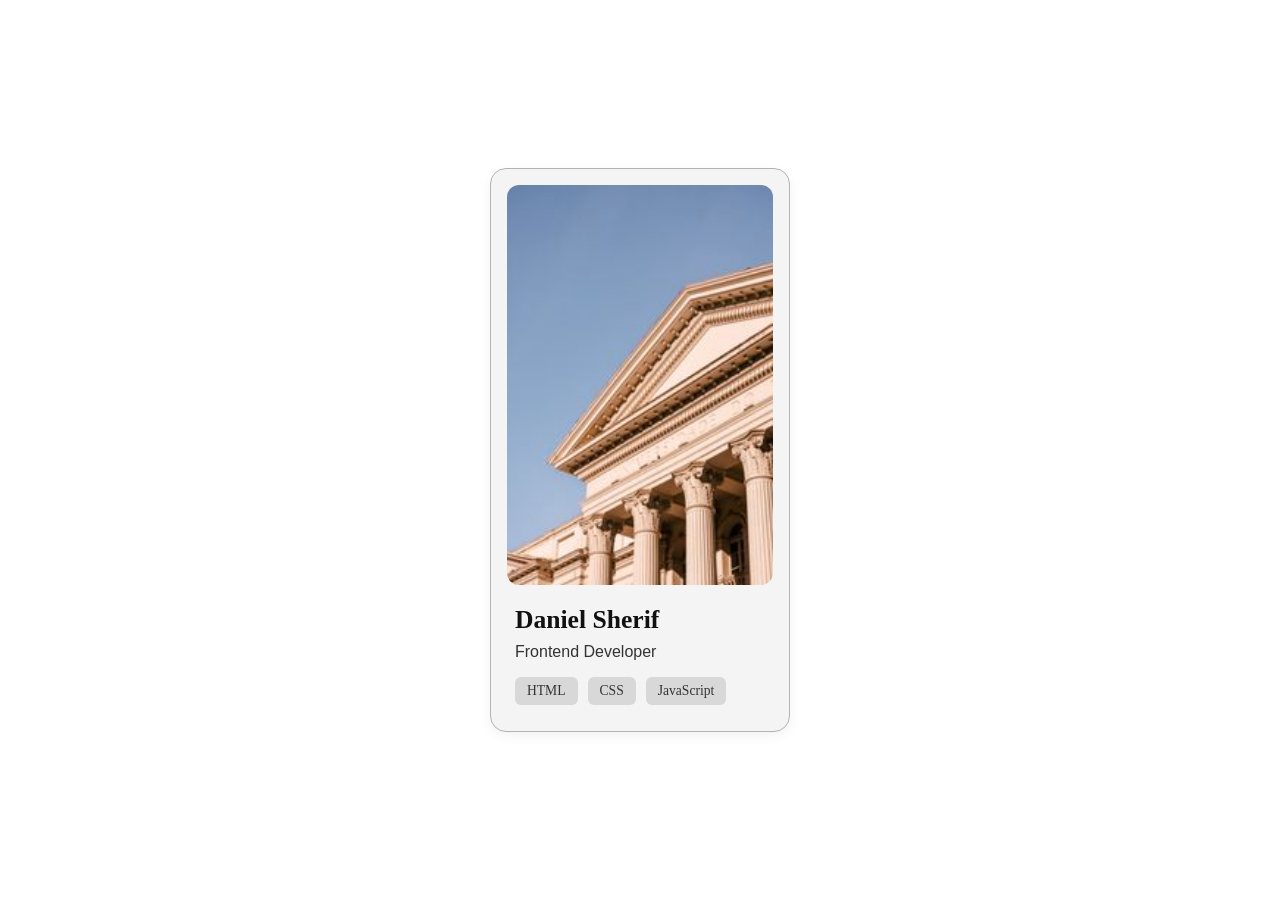
<file: index.html>
<!DOCTYPE html>
<html>
    <head>
        <meta charset="utf-8">
        <meta http-equiv="X-UA-Compatible" content="IE=edge">
        <title>Profile Card Gallery</title>
        <meta name="description" content="">
        <meta name="viewport" content="width=device-width, initial-scale=1">
        <link rel="stylesheet" href="style.css">
    </head>
    <body>
        <div class="card">
            <img src="pexels-eliezer-fernandes-515183518-36166312.jpg" alt="Profile Picture" class="image">
            
            <div class="info">
                <h1 class="name">Daniel Sherif</h1>
                <p class="title">Frontend Developer</p>
                <div class="skills-container">
                    <span class="skills">HTML</span>
                    <span class="skills">CSS</span>
                    <span class="skills">JavaScript</span>
                </div>
            </div>    
        </div>
    </body>
</html>
</file>
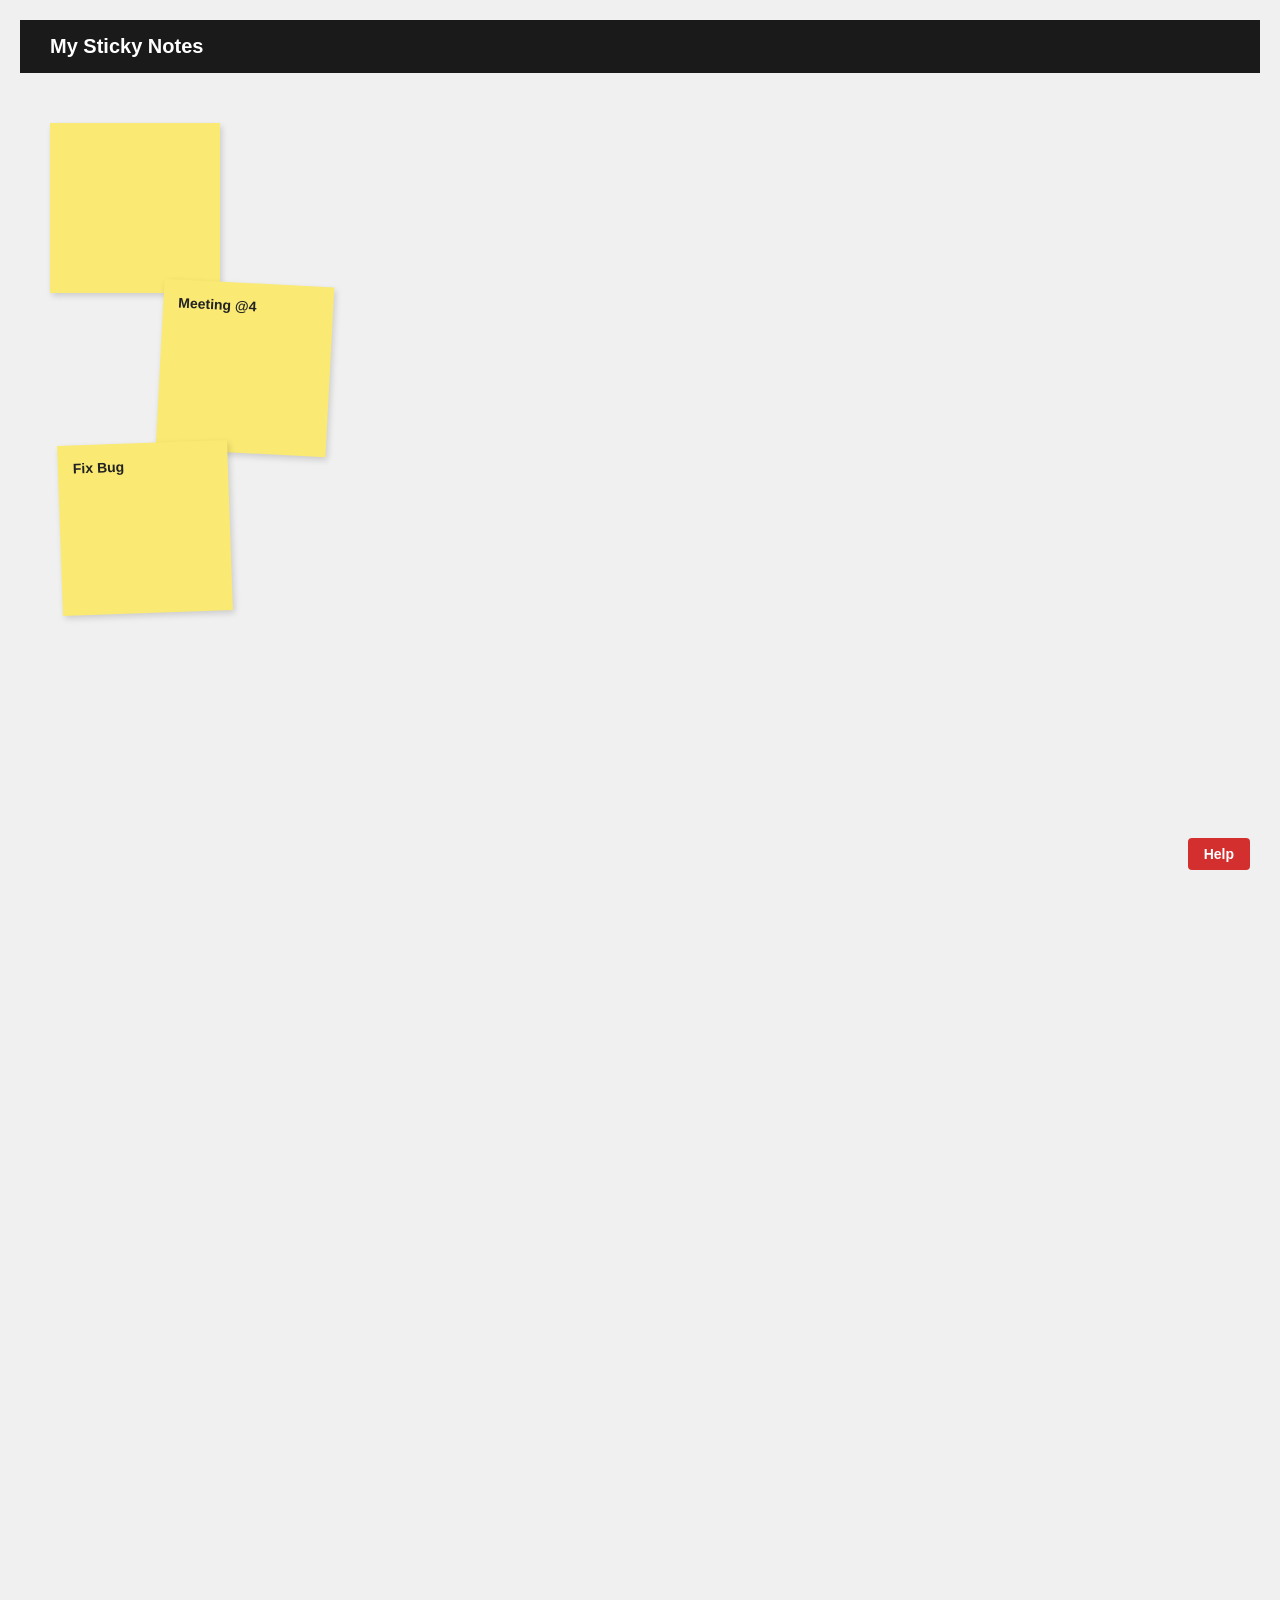
<file: Task 2/index.html>
<!DOCTYPE html>
<html>
    <head>
        <meta charset="utf-8">
        <meta http-equiv="X-UA-Compatible" content="IE=edge">
        <title>Sticky Notes</title>
        <meta name="description" content="">
        <meta name="viewport" content="width=device-width, initial-scale=1">
        <link rel="stylesheet" href="style.css">
    </head>
    <body>
            <div class="sticky-header">My Sticky Notes</div>
            <div class="notes-container">
                <div class="note1"></div>
                <div class="note2">Meeting @4</div>
                <div class="note3">Fix Bug</div>
                <div class="help-button">Help</div>
            </div>
    </body>
</html>
</file>
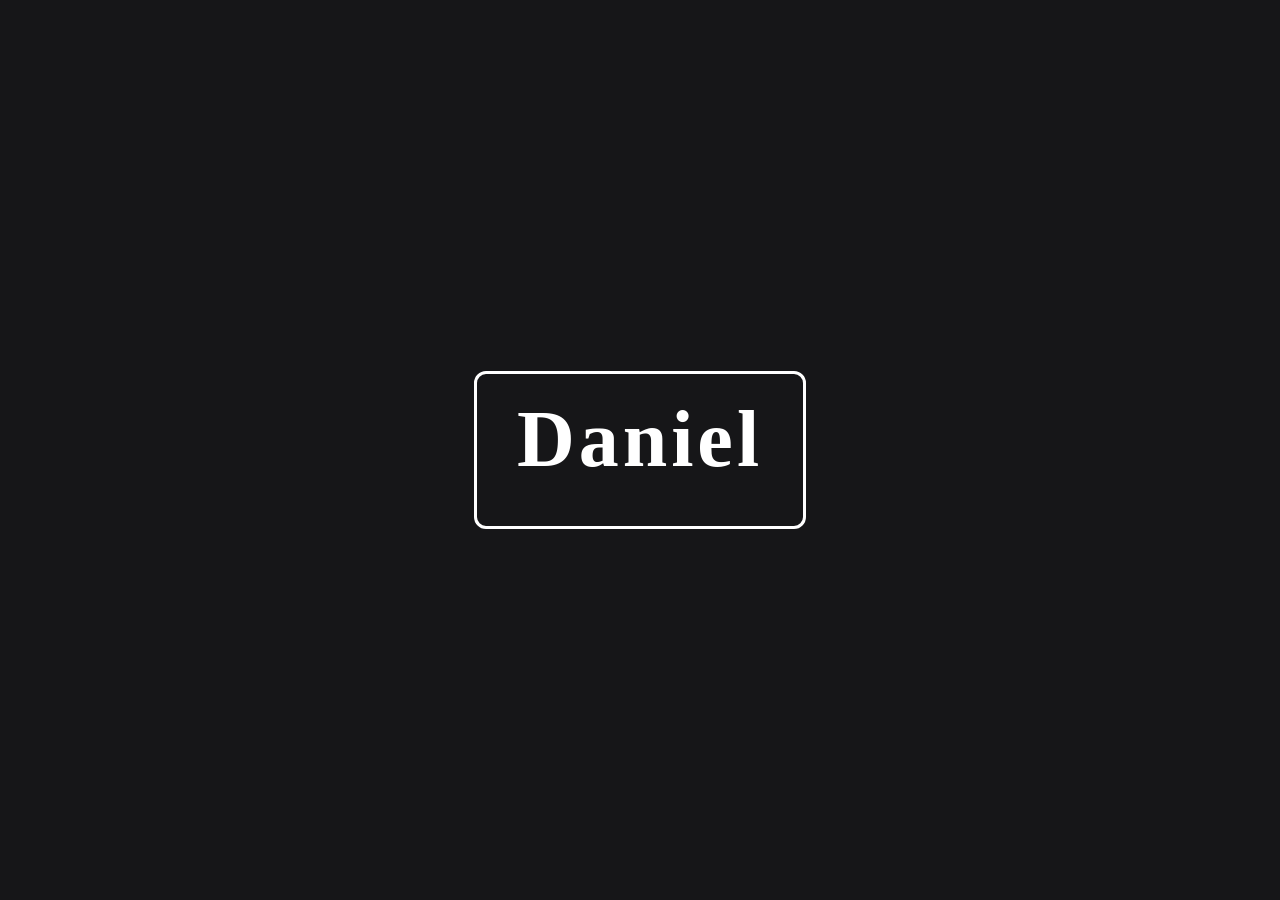
<file: Task 3/index.html>
<!DOCTYPE html>
<html>
    <head>
        <meta charset="utf-8">
        <meta http-equiv="X-UA-Compatible" content="IE=edge">
        <title>Logo</title>
        <meta name="description" content="">
        <meta name="viewport" content="width=device-width, initial-scale=1">
        <link rel="stylesheet" href="style.css">
    </head>
    <body>
        <div class="box">
            <h1 class="text">Daniel<h1>
        </div>
        <div class="black"></div>
    </body>
</html>
</file>
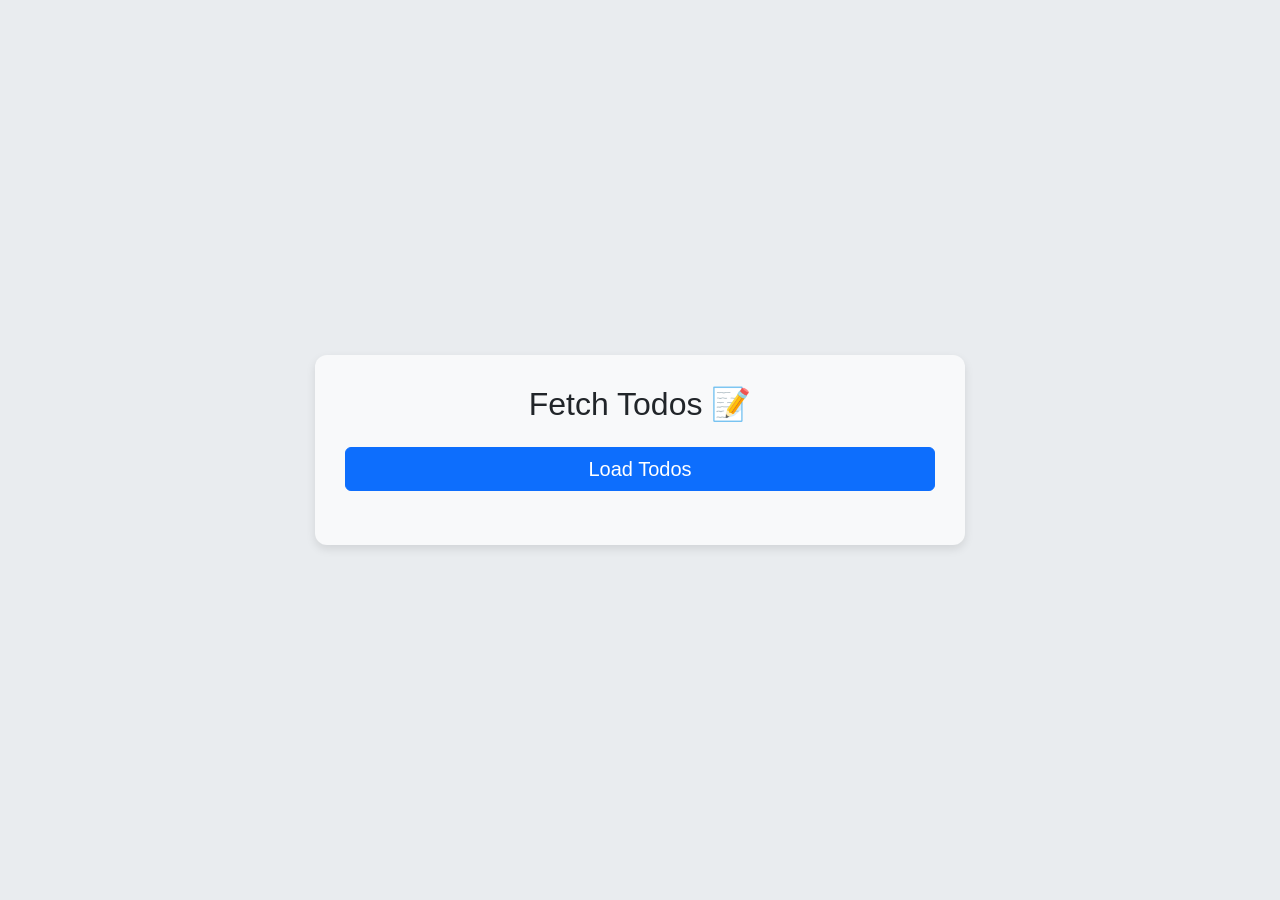
<file: JavascriptTasks/Day2/index.html>
<!DOCTYPE html>
<html lang="en">
<head>
    <meta charset="UTF-8">
    <meta name="viewport" content="width=device-width, initial-scale=1.0">
    <title>Fetch Todos</title>
    
    <link href="https://cdn.jsdelivr.net/npm/bootstrap@5.3.0-alpha1/dist/css/bootstrap.min.css" rel="stylesheet">
    
    <style>
        body {
            background-color: #e9ecef;
            display: flex;
            justify-content: center;
            align-items: center;
            min-height: 100vh;
            margin: 0;
            font-family: Arial, sans-serif;
        }

        .app-container {
            background-color: #f8f9fa;
            border-radius: 12px;
            padding: 30px;
            width: 100%;
            max-width: 650px;
            box-shadow: 0 4px 10px rgba(0, 0, 0, 0.1);
        }


        .todo-done {
            background-color: #d1e7dd !important;
            text-decoration: line-through;
            color: #495057;
        }
        
        .list-group-item {
            font-size: 1.1rem;
            padding: 15px 20px;
        }
    </style>
</head>
<body>

    <div class="app-container">
        <h2 class="text-center mb-4">Fetch Todos 📝</h2>
        
        <button id="load-btn" class="btn btn-primary w-100 mb-4 fs-5">Load Todos</button>
        
        <ul id="todo-list" class="list-group">
            </ul>
    </div>
    <script src="script.js"></script>
</body>
</html>
</file>
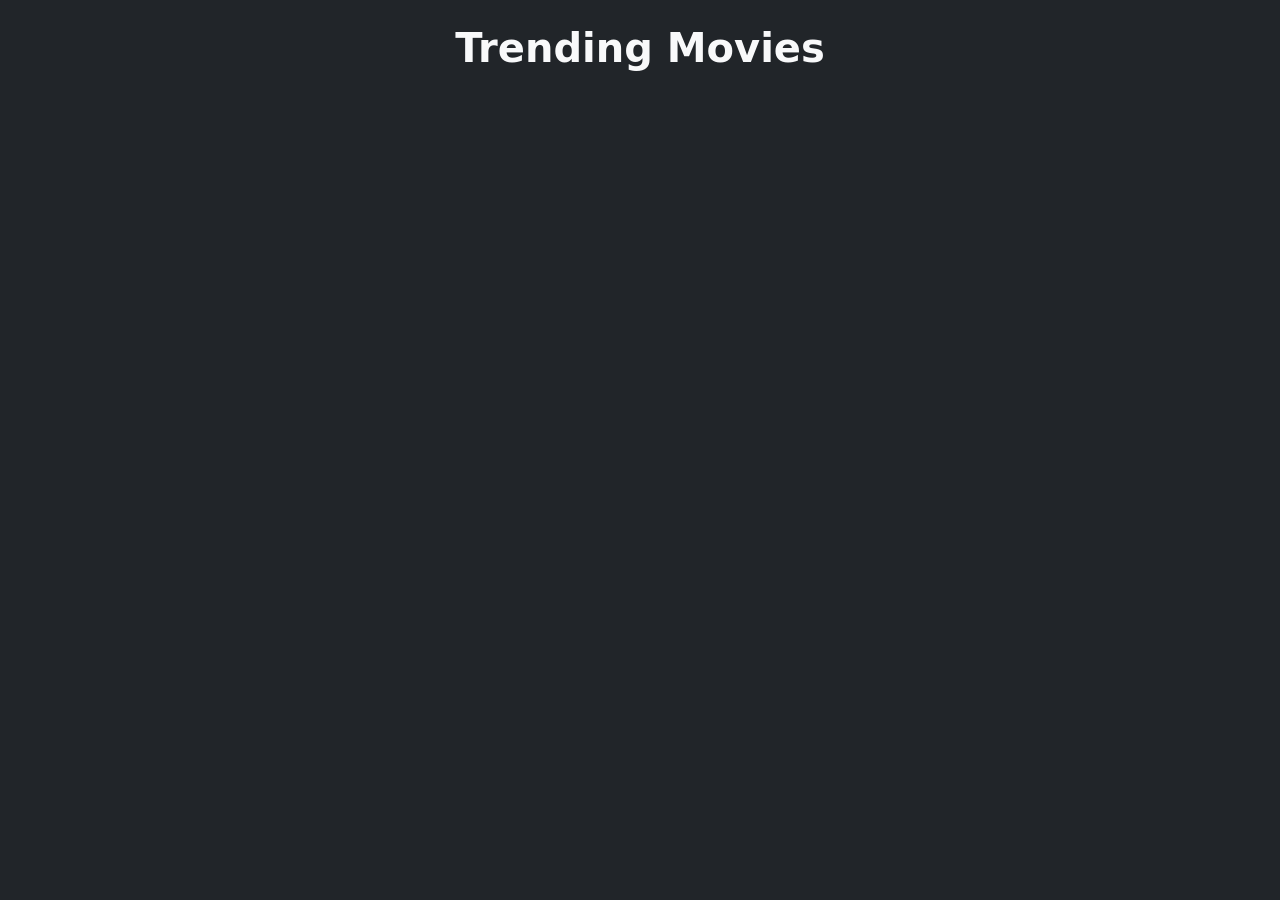
<file: JavascriptTasks/Day2/Movies Task/index.html>
<!DOCTYPE html>
<html lang="en">
<head>
    <meta charset="UTF-8" />
    <meta name="viewport" content="width=device-width, initial-scale=1.0" />
    <title>Trending Movies</title>
    <link 
      href="https://cdn.jsdelivr.net/npm/bootstrap@5.3.3/dist/css/bootstrap.min.css" 
      rel="stylesheet"
    />
</head>
<body class="bg-dark text-light min-vh-100 py-4">

    <div class="container">
        <header class="mb-4 text-center">
            <h1 class="fw-bold tracking-wide">Trending Movies</h1>
        </header>
        <div id="movies-container" class="row row-cols-1 row-cols-md-2 row-cols-lg-3 g-4">
        </div>
    </div>
    <script src="https://cdn.jsdelivr.net/npm/bootstrap@5.3.3/dist/js/bootstrap.bundle.min.js"></script>
    <script src="script.js"></script>
</body>
</html>
</file>
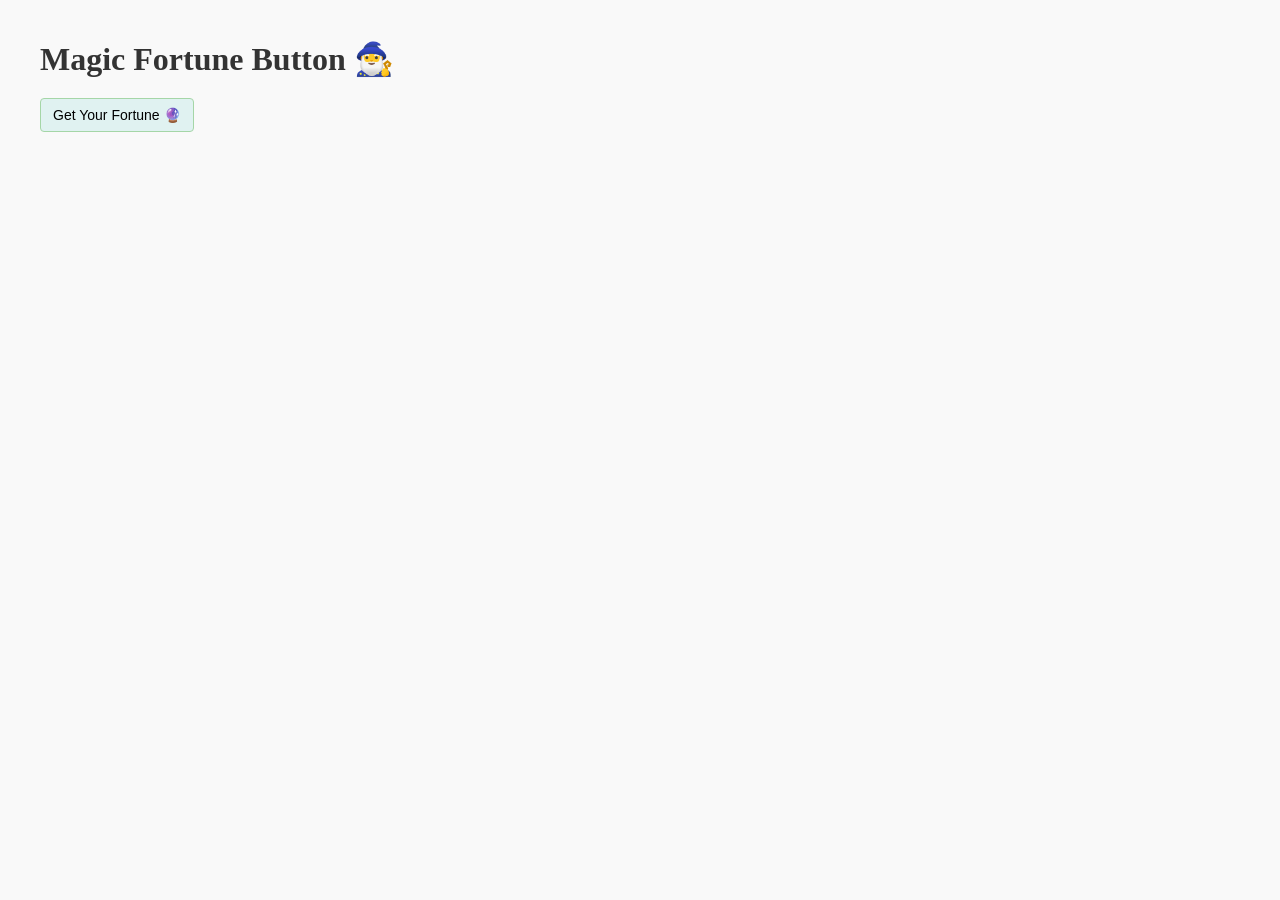
<file: JavascriptTasks/random.html>
<!DOCTYPE html>
<html lang="en">
<head>
    <meta charset="UTF-8">
    <meta name="viewport" content="width=device-width, initial-scale=1.0">
    <title>Magic Fortune Button</title>
    <style>
        body {
            font-family: 'Times New Roman', Times, serif;
            margin: 40px;
            background-color: #f9f9f9;
            color: #333;
        }
        
        h1 {
            font-size: 2em;
            margin-bottom: 20px;
        }

        button {
            padding: 8px 12px;
            font-size: 14px;
            cursor: pointer;
            background-color: #e0f2f1;
            border: 1px solid #a5d6a7;
            border-radius: 4px;
            margin-bottom: 20px;
        }

        button:hover {
            background-color: #b2dfdb;
        }

        #fortuneDisplay {
            font-size: 16px;
        }
    </style>
</head>
<body>

    <h1>Magic Fortune Button 🧙‍♂️</h1>
    
    <button id="fortuneButton">Get Your Fortune 🔮</button>
    
    <p id="fortuneDisplay"></p>

    <script>
        const fortunes = [
            "You will dream in JavaScript tonight.",
            "A stubborn bug will soon reveal its secret.",
            "Your code will run flawlessly on the first try.",
            "An unexpected coffee will bring you great inspiration.",
            "You will soon master a new programming concept.",
            "Your final project will impress everyone."
        ];

        const button = document.getElementById('fortuneButton');
        const display = document.getElementById('fortuneDisplay');
        button.addEventListener('click', () => {
            const randomIndex = Math.floor(Math.random() * fortunes.length);

            display.textContent = fortunes[randomIndex];
        });
    </script>

</body>
</html>
</file>
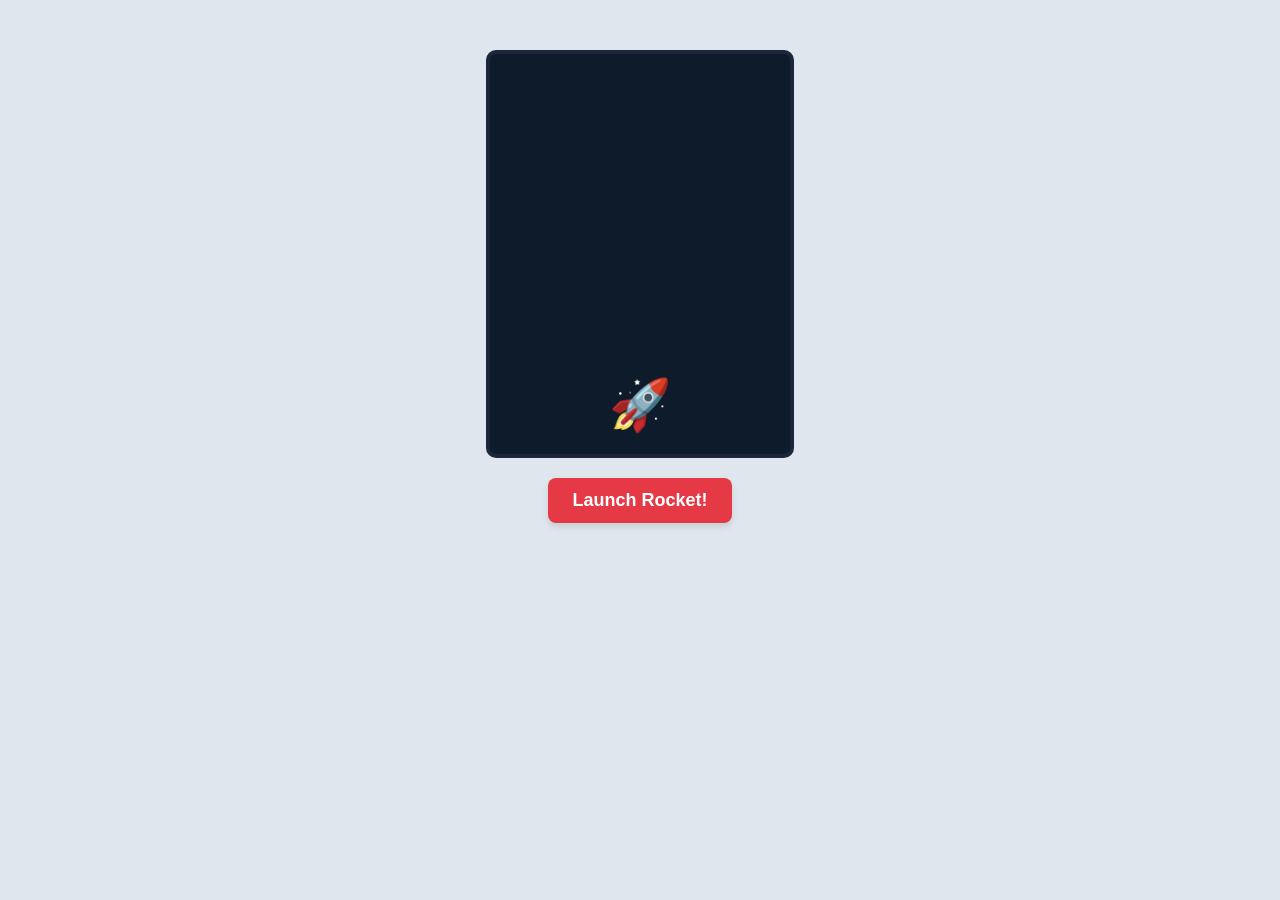
<file: JavascriptTasks/Day1/rocket.html>
<!DOCTYPE html>
<html lang="en">
<head>
    <meta charset="UTF-8">
    <meta name="viewport" content="width=device-width, initial-scale=1.0">
    <title>Rocket Launch Animation</title>
    <style>
        body {
            display: flex;
            flex-direction: column;
            align-items: center;
            background-color: #e0e6ed;
            font-family: Arial, sans-serif;
            margin-top: 50px;
        }
        .sky-container {
            position: relative;
            width: 300px;
            height: 400px;
            background-color: #0d1b2a; 
            border-radius: 10px;
            overflow: hidden; 
            margin-bottom: 20px;
            border: 4px solid #1b263b;
        }

        #rocket {
            position: absolute;
            bottom: 20px; 
            left: 50%;
            transform: translateX(-50%); 
            font-size: 50px; 
            transition: bottom 2s ease-in; 
        }
        .launched {
            bottom: 600px !important; 
        }

        button {
            padding: 12px 24px;
            font-size: 18px;
            font-weight: bold;
            cursor: pointer;
            background-color: #e63946;
            color: white;
            border: none;
            border-radius: 8px;
            box-shadow: 0 4px 6px rgba(0,0,0,0.1);
        }

        button:active {
            transform: scale(0.95);
        }
    </style>
</head>
<body>

    <div class="sky-container">
        <div id="rocket">🚀</div>
    </div>

    <button onclick="launchRocket()">Launch Rocket!</button>

    <script>
        function launchRocket() {
            const rocket = document.getElementById('rocket');
            
            rocket.classList.add('launched');
            
            setTimeout(() => {
                rocket.classList.remove('launched');
            }, 4000);
        }
    </script>

</body>
</html>
</file>
<file: style.css>
*{
    margin:0;
    padding :0;
    box-sizing: border-box;
}
body {
    display: flex;
    justify-content:center;
    align-items: center;
    min-height: 100vh;
}
.card{
    background-color: #f4f4f4;
    border:1px solid #b3b3b3;
    border-radius: 16px;
    padding: 16px;
    width: 300px;
    box-shadow: 0 4px 12px rgba(0,0,0,0.05);
}
.image{
    width: 100%;
    height: auto;
    border-radius: 12px;
    display: block;
    object-fit: cover;
}
.info{
    padding: 20px 8px 10px 8px;
}
.name{
    font-family: "Times New Roman", Times, serif;
    font-size: 1.6rem;
    font-weight: bold;
    color: #111;
    margin-bottom: 8px;
}
.title{
    font-family: Arial, sans-serif;
    font-size: 1rem;
    color: #333;
    margin-bottom: 16px;
}
.skills-container{
    display: flex;
    gap: 10px;
    flex-wrap: wrap;
}
.skills {
    background-color: #d8d8d8;
    color: #333;
    padding: 6px 12px;
    border-radius: 6px;
    font-size: 0.85rem;
    font-weight: 500;
}
</file>
<file: Task 2/style.css>
body {
    margin: 0;
    padding: 0;
    font-family: Arial, sans-serif;
    background-color: #f0f0f0; 
}
.sticky-header {
    background-color: #1a1a1a;
    color: white;
    padding: 15px 30px;
    font-size: 20px;
    font-weight: bold;
    position: sticky;
    margin:20px;
    top:0.005px;
    z-index: 1000;
}
.notes-container {
    position: relative;
    height: 2000px;
    padding: 20px;
}

.note1 {
    background-color: #faea73;
    width: 140px;
    height: 140px;
    padding: 15px;
    position: absolute;
    box-shadow: 2px 3px 6px rgba(0,0,0,0.15);
    font-size: 14px;
    font-weight: bold;
    color: #222;
    top:30px;
    left:50px;
}
.note2 {
    background-color: #faea73;
    width: 140px;
    height: 140px;
    padding: 15px;
    position: absolute;
    box-shadow: 2px 3px 6px rgba(0,0,0,0.15);
    font-size: 14px;
    font-weight: bold;
    color: #222;
    top:190px;
    left:160px;
    transform: rotate(3deg);
}
.note3 {
    background-color: #faea73;
    width: 140px;
    height: 140px;
    padding: 15px;
    position: absolute;
    box-shadow: 2px 3px 6px rgba(0,0,0,0.15);
    font-size: 14px;
    font-weight: bold;
    color: #222;
    top:350px;
    left:60px;
    transform: rotate(-2deg);
}
.help-button {
     background-color: #d32f2f;
    color: white;
    padding: 8px 16px;
    border-radius: 4px;
    font-weight: bold;
    font-size: 14px;
    cursor: pointer;
    position: fixed;
    bottom: 30px;
    right: 30px;
    z-index: 1000;
}
</file>
<file: Task 3/style.css>
body {
    margin: 0;
    padding: 0;
    display: flex;
    justify-content: center;
    align-items: center;
    height: 100vh;
    background-color: #161618; 
    font-family: Georgia, 'Times New Roman', serif;
}

.box {
    padding: 20px 40px;
    border: 3px solid #ffffff;
    border-radius: 12px;
    position:relative;
}
.text {
    margin: 0;
    font-size: 5rem;
    color: #ffffff;
    letter-spacing: 4px;
}
.black {
    background-color: #161618;
    height:10px;
    width:100px;
    position:absolute;
    top: 397px;
    left:320px;

}
</file>
